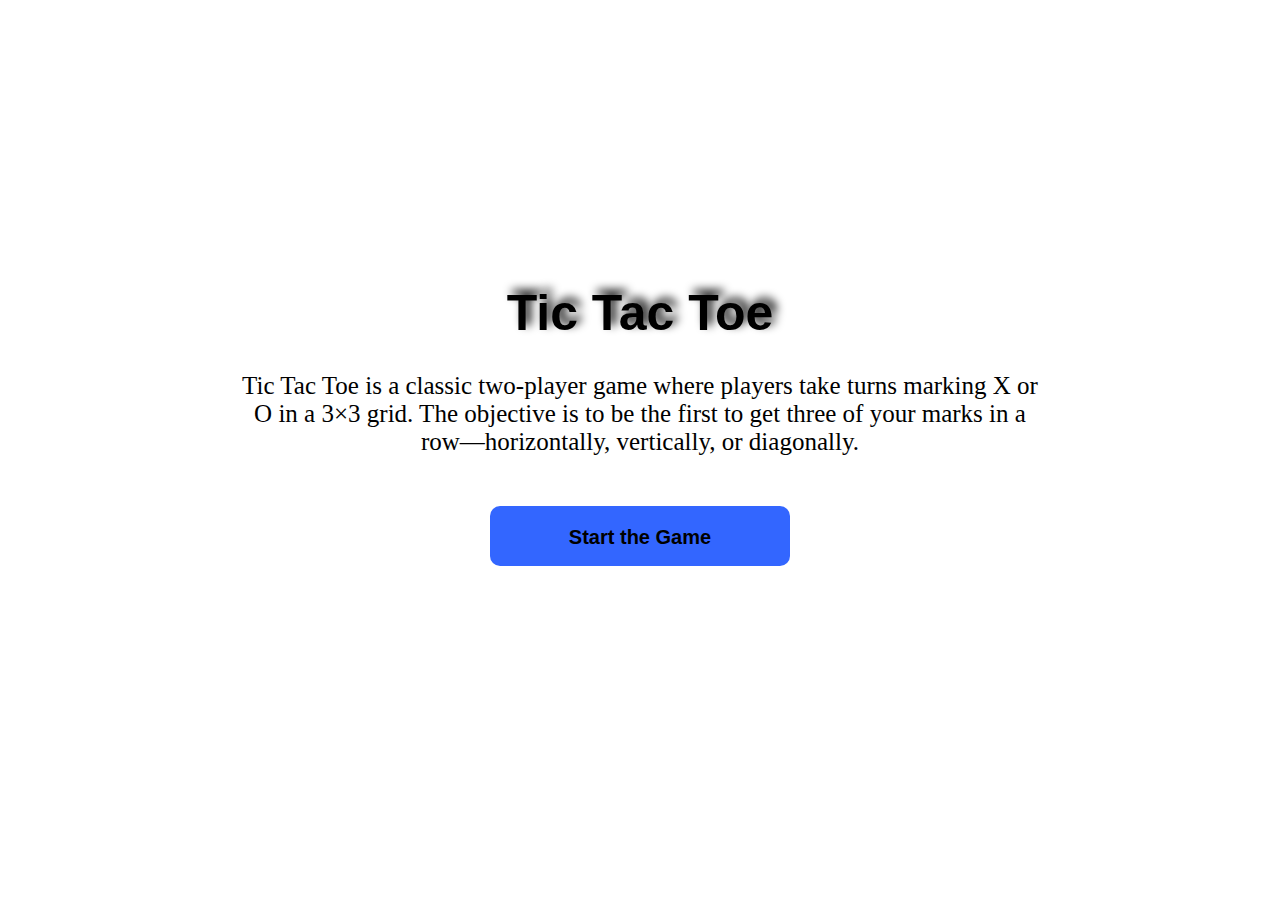
<file: index.html>
<!DOCTYPE html>
<html lang="en">
<head>
    <meta charset="UTF-8">
    <meta name="viewport" content="width=device-width, initial-scale=1.0">
    <meta name="author" content="PR_Techify">
    <link rel="icon" href="TicTacToe.jpeg">
    <title>Tic-Tac-Toe</title>
    <style>
        *{
            margin:0;
            padding:0;
            box-sizing:border-box;  
        }

        :root{
            font-size:62.5%;
        }
        body{
            background-color:#fff;
            color:#000;
            font-family: Arial, sans-serif;
        }
        .home{
            display:flex;
            flex-direction:column;
            align-items:center;
            justify-content: center;
            margin:auto auto;
            height: 100vh;
            max-width:80rem;
            text-align: center; 
           
        }

        .home h1{
            font-size:5rem;
            font-weight:900;
            margin-bottom: 3rem;
            text-shadow:5px -5px 10px black;
        }
        .home p{
            font-size:2.5rem;
            font-family:Cursive;
            font-weight:500;
            
        }
        .home a{
            text-decoration: none;
            text-align: center;
            padding:2rem;
            color:#000;
            background-color: #3366FF;
            width:300px;
            height:6rem;
            border-radius: 10px;
            margin:5rem;
            font-size:2rem;
            font-weight:600;
            animation: fadeIN linear 1s infinite;
        }

        @keyframes fadeIN{
            0%{
                box-shadow:5px -5px 10px #2ECC71,-5px 5px 10px #2ECC71;
            }
            25%{
                box-shadow:5px -5px 10px #FF5722,-5px 5px 10px #FF5722;
            }
            50%{
                box-shadow:5px -5px 10px red,-5px 5px 10px red;
            }
            75%{
                box-shadow:5px -5px 10px pink,-5px 5px 10px pink;
            }
            100%{
                box-shadow:5px -5px 10px #9C27B0,-5px 5px 10px #9C27B0;
            }   
        }
    </style>
</head>
<body>
    <section class="home">
        <h1>Tic Tac Toe</h1>
        <p>Tic Tac Toe is a classic two-player game where players take turns marking X or O in a 3×3 grid. 
            The objective is to be the first to get three of your marks in a row—horizontally, vertically, or
            diagonally.</p>
        <a href="Home.html">Start the Game</a>
    </section>
</body>
</html>
</file>
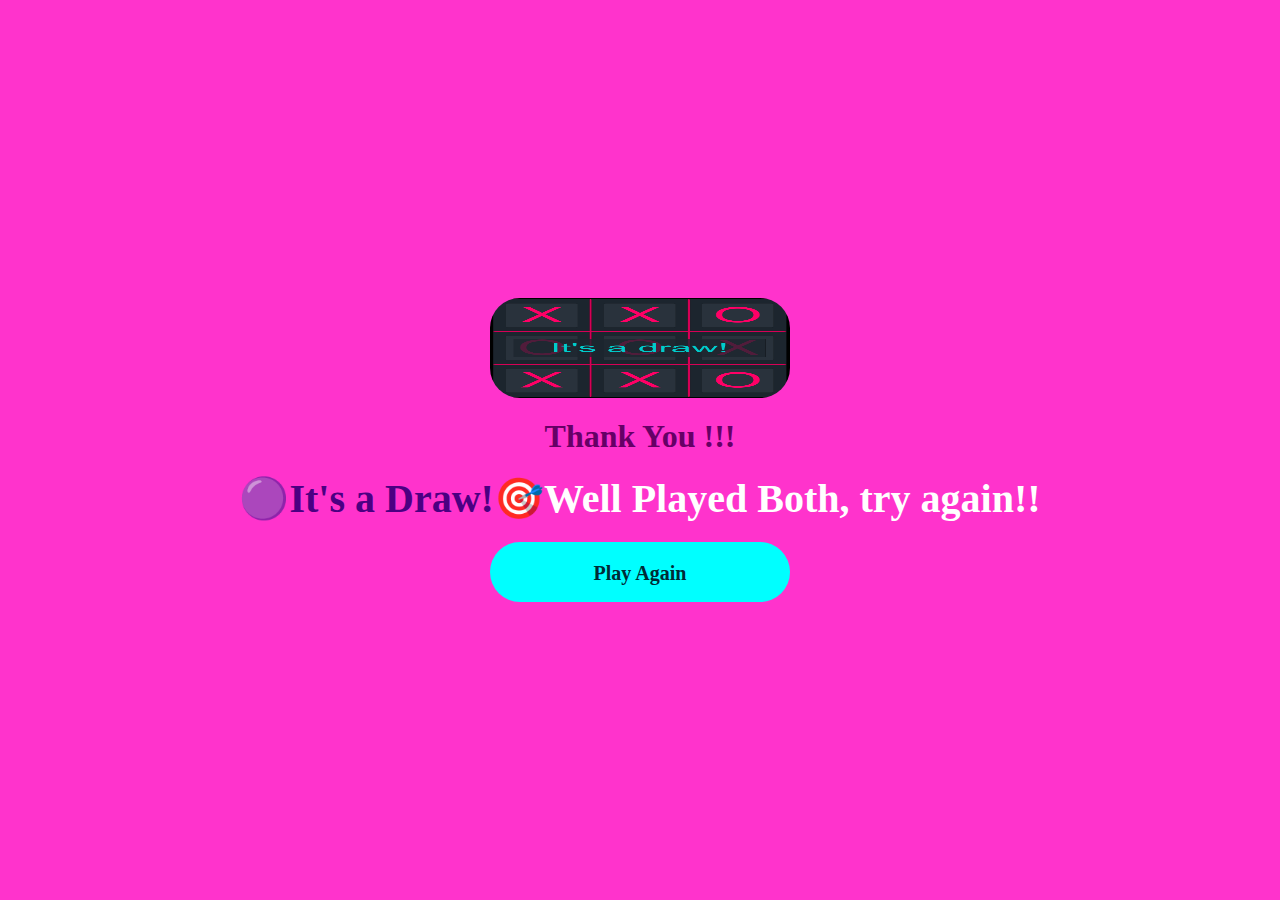
<file: Draw.html>
<!DOCTYPE html>
<html lang="en">
<head>
    <meta charset="UTF-8">
    <meta name="viewport" content="width=device-width, initial-scale=1.0">
    <meta name="author" content="PR_Techify">
    <link rel="icon" href="TicTacToe.jpeg">
    <title>Result</title>
    <style>
        *{
            margin: 0;
            padding: 0;
            box-sizing: border-box;
        }
        body{
            background-color: #FF33CC;
        }

        img{
            width:300px;
            height:100px;
            border-radius: 30px;
        }

        div h1{
            color:#660066;
        }
        div h2{
            color:#ffffff;
            font-size:40px;
        }
        div h2 span{
            color:#4B0082;
            animation: fadeIn 2s ease-in-out infinite;
        }

        @keyframes fadeIn {
            from {
                opacity: 0;
            }
            to {
                opacity: 1;
            }
        }

        div a{
            display: inline-block;
            text-decoration: none;
            text-align: center;
            background-color: aqua;
            color:#002B36;
            padding:20px;
            width:300px;
            height:60px;
            font-size:20px;
            font-weight: 600;
            border-radius: 30px;
            border: none;
        }

        .container{
            display:flex;
            flex-direction:column;
            align-items: center;
            justify-content: center;
            height:100vh;
            gap:20px;
        }

        .result{
            display:flex;
            flex-direction: column;
            justify-content: center;
            align-items: center;
            gap:20px;
        }
    </style>
</head>
<body>
    <section class="container">
        <img src="Draw-image.png" alt="congradulation">
        <div class="result">
            <h1>Thank You !!!</h1>
            <h2><span>🟣It's a Draw!🎯</span>Well Played Both, try again!!</h2>
            <a href="index.html">Play Again</a>
        </div>
    </section>
</body>
</html>
</file>
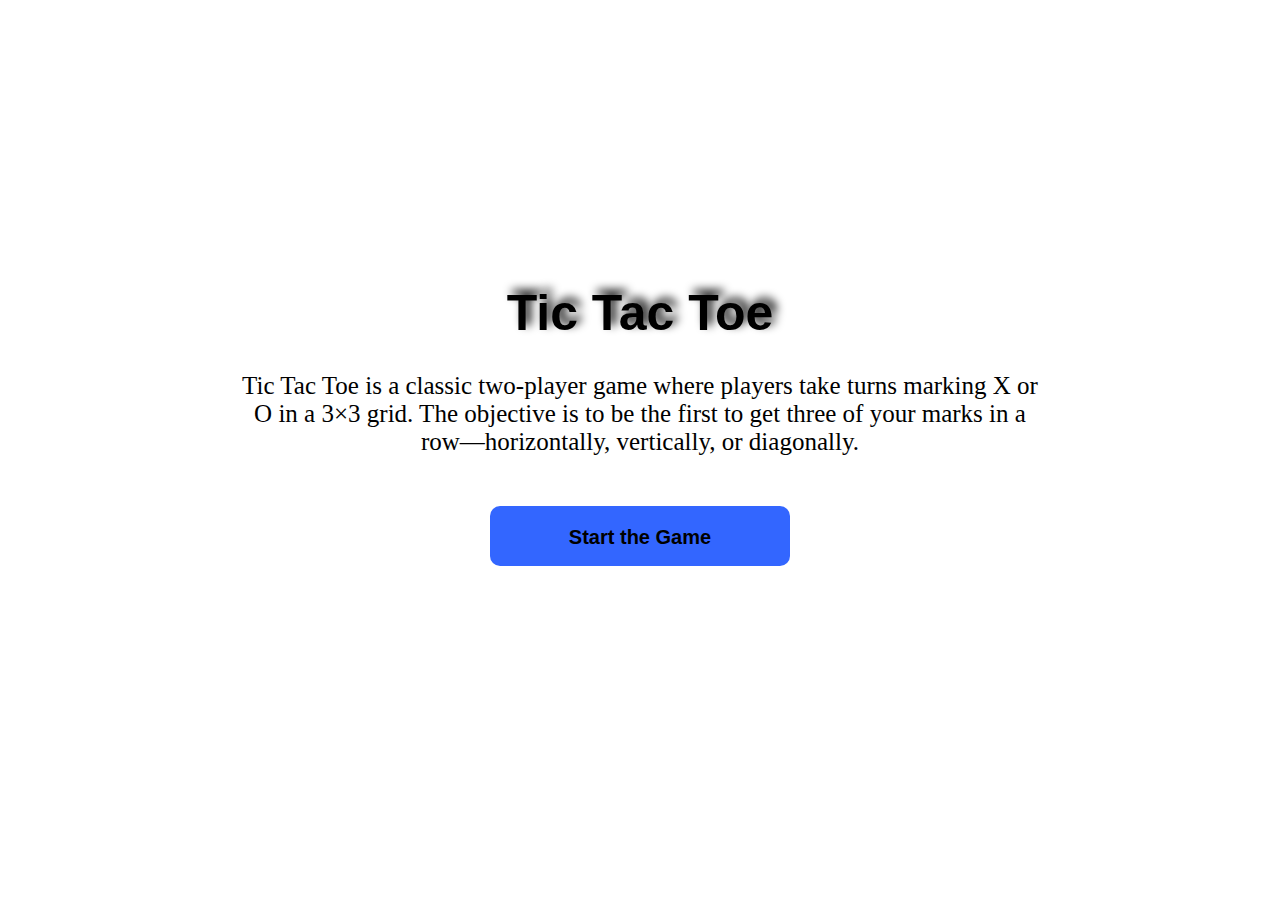
<file: Home.html>
<!DOCTYPE html>
<html lang="en">
<head>
    <meta charset="UTF-8">
    <meta name="viewport" content="width=device-width, initial-scale=1.0">
    <meta name="author" content="PR_Techify">
    <link rel="icon" href="TicTacToe.jpeg">
    <title>Tic-Tac-Toe</title>
    <style>
        *{
            margin:0;
            padding:0;
            box-sizing:border-box;  
        }

        :root{
            font-size:62.5%;
        }
        body{
            background-color:#fff;
            color:#000;
            font-family: Arial, sans-serif;
        }
        .home{
            display:flex;
            flex-direction:column;
            align-items:center;
            justify-content: center;
            margin:auto auto;
            height: 100vh;
            max-width:80rem;
            text-align: center; 
           
        }

        .home h1{
            font-size:5rem;
            font-weight:900;
            margin-bottom: 3rem;
            text-shadow:5px -5px 10px black;
        }
        .home p{
            font-size:2.5rem;
            font-family:Cursive;
            font-weight:500;
            
        }
        .home a{
            text-decoration: none;
            text-align: center;
            padding:2rem;
            color:#000;
            background-color: #3366FF;
            width:300px;
            height:6rem;
            border-radius: 10px;
            margin:5rem;
            font-size:2rem;
            font-weight:600;
            animation: fadeIN linear 1s infinite;
        }

        @keyframes fadeIN{
            0%{
                box-shadow:5px -5px 10px #2ECC71,-5px 5px 10px #2ECC71;
            }
            25%{
                box-shadow:5px -5px 10px #FF5722,-5px 5px 10px #FF5722;
            }
            50%{
                box-shadow:5px -5px 10px red,-5px 5px 10px red;
            }
            75%{
                box-shadow:5px -5px 10px pink,-5px 5px 10px pink;
            }
            100%{
                box-shadow:5px -5px 10px #9C27B0,-5px 5px 10px #9C27B0;
            }   
        }
    </style>
</head>
<body>
    <section class="home">
        <h1>Tic Tac Toe</h1>
        <p>Tic Tac Toe is a classic two-player game where players take turns marking X or O in a 3×3 grid. 
            The objective is to be the first to get three of your marks in a row—horizontally, vertically, or
            diagonally.</p>
        <a href="index.html">Start the Game</a>
    </section>
</body>
</html>
</file>
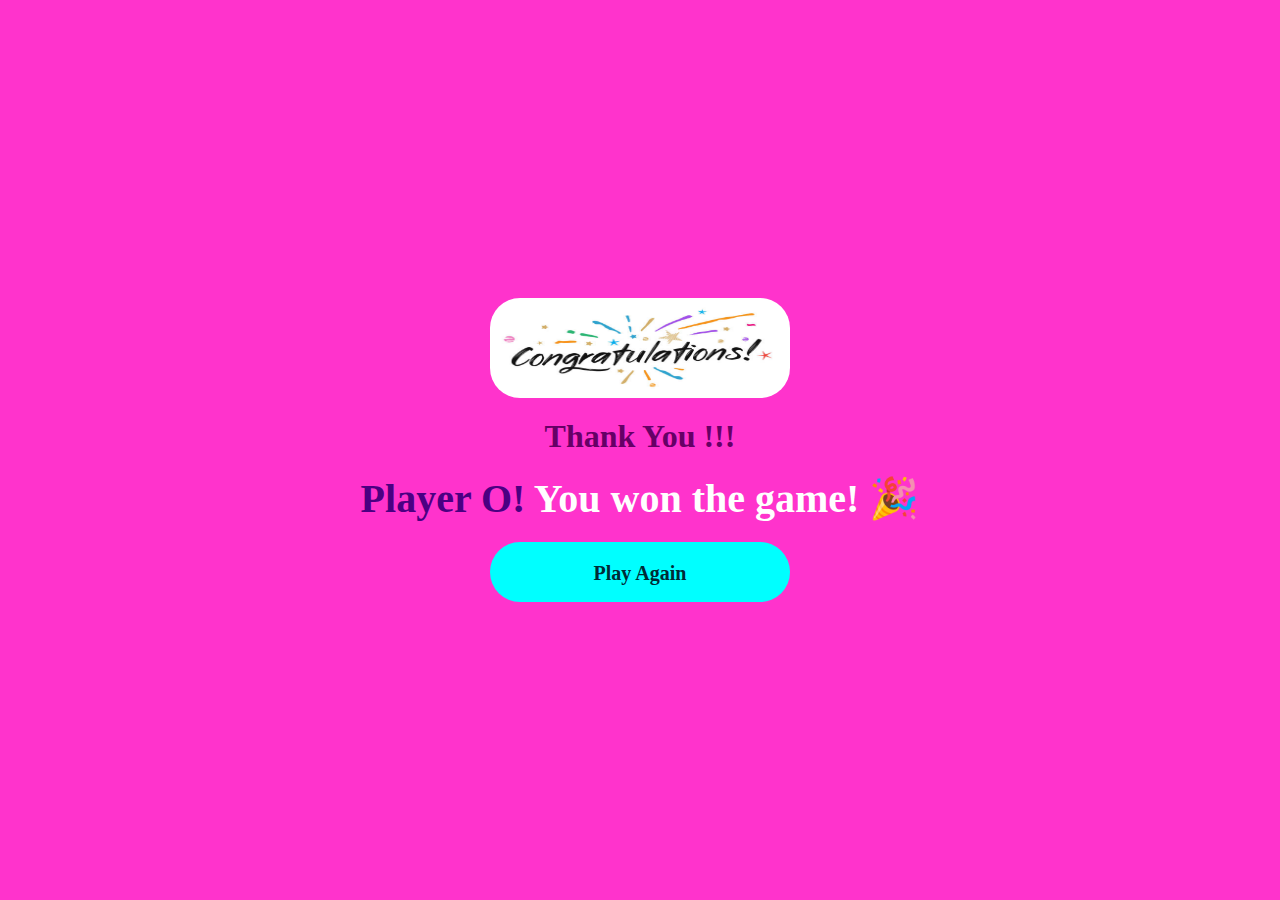
<file: O-win.html>
<!DOCTYPE html>
<html lang="en">
<head>
    <meta charset="UTF-8">
    <meta name="viewport" content="width=device-width, initial-scale=1.0">
    <meta name="author" content="PR_Techify">
    <link rel="icon" href="TicTacToe.jpeg">
    <title>Result</title>
    <style>
        *{
            margin: 0;
            padding: 0;
            box-sizing: border-box;
        }
        body{
            background-color: #FF33CC;
        }

        img{
            width:300px;
            height:100px;
            border-radius: 30px;
        }

        div h1{
            color:#660066;
        }
        div h2{
            color:#ffffff;
            font-size:40px;
        }
        div h2 span{
            color:#4B0082;
            animation: fadeIn 2s ease-in-out infinite;
        }

        @keyframes fadeIn {
            from {
                opacity: 0;
            }
            to {
                opacity: 1;
            }
        }

        div a{
            display: inline-block;
            text-decoration: none;
            text-align: center;
            background-color: aqua;
            color:#002B36;
            padding:20px;
            width:300px;
            height:60px;
            font-size:20px;
            font-weight: 600;
            border-radius: 30px;
            border: none;
        }

        .container{
            display:flex;
            flex-direction:column;
            align-items: center;
            justify-content: center;
            height:100vh;
            gap:20px;
        }

        .result{
            display:flex;
            flex-direction: column;
            justify-content: center;
            align-items: center;
            gap:20px;
        }
    </style>
</head>
<body>
    <section class="container">
        <img src="congrates2.jpg" alt="congradulation">
        <div class="result">
            <h1>Thank You !!!</h1>
            <h2><span>Player O!</span> You won the game! 🎉</h2>
            <a href="Home.html">Play Again</a>
        </div>
    </section>
</body>
</html>
</file>
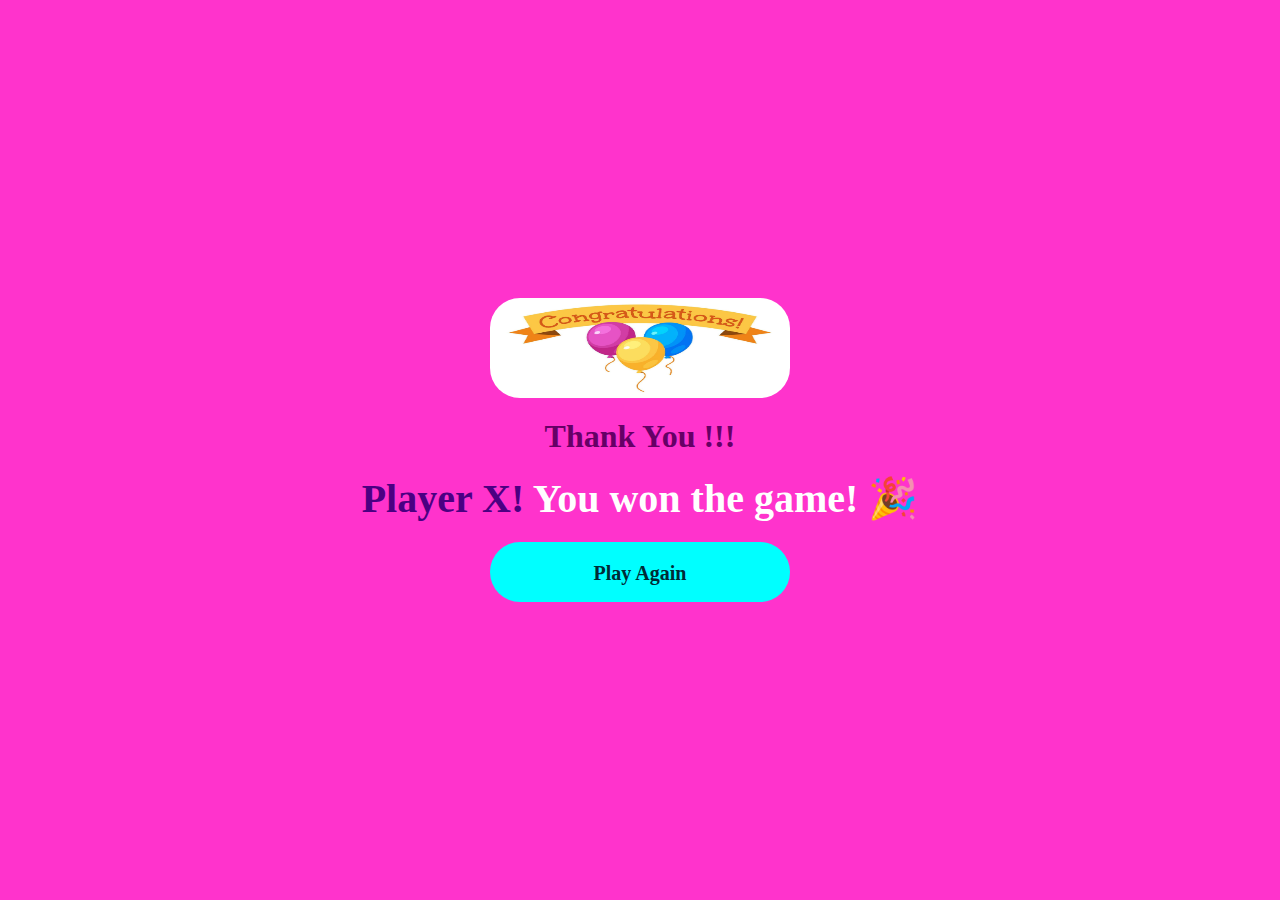
<file: X-win.html>
<!DOCTYPE html>
<html lang="en">
<head>
    <meta charset="UTF-8">
    <meta name="viewport" content="width=device-width, initial-scale=1.0">
    <meta name="author" content="PR_Techify">
    <link rel="icon" href="TicTacToe.jpeg">
    <title>Result</title>
    <style>
        *{
            margin: 0;
            padding: 0;
            box-sizing: border-box;
        }
        body{
            background-color: #FF33CC;
        }

        img{
            width:300px;
            height:100px;
            border-radius: 30px;
        }

        div h1{
            color:#660066;
        }
        div h2{
            color:#ffffff;
            font-size:40px;
        }
        div h2 span{
            color:#4B0082;
            animation: fadeIn 2s ease-in-out infinite;
        }

        @keyframes fadeIn {
            from {
                opacity: 0;
            }
            to {
                opacity: 1;
            }
        }

        div a{
            display: inline-block;
            text-decoration: none;
            text-align: center;
            background-color: aqua;
            color:#002B36;
            padding:20px;
            width:300px;
            height:60px;
            font-size:20px;
            font-weight: 600;
            border-radius: 30px;
            border: none;
        }

        .container{
            display:flex;
            flex-direction:column;
            align-items: center;
            justify-content: center;
            height:100vh;
            gap:20px;
        }

        .result{
            display:flex;
            flex-direction: column;
            justify-content: center;
            align-items: center;
            gap:20px;
        }
    </style>
</head>
<body>
    <section class="container">
        <img src="Congrates.jpg" alt="congradulation">
        <div class="result">
            <h1>Thank You !!!</h1>
            <h2><span>Player X!</span> You won the game! 🎉</h2>
            <a href="Home.html">Play Again</a>
        </div>
    </section>
</body>
</html>
</file>
